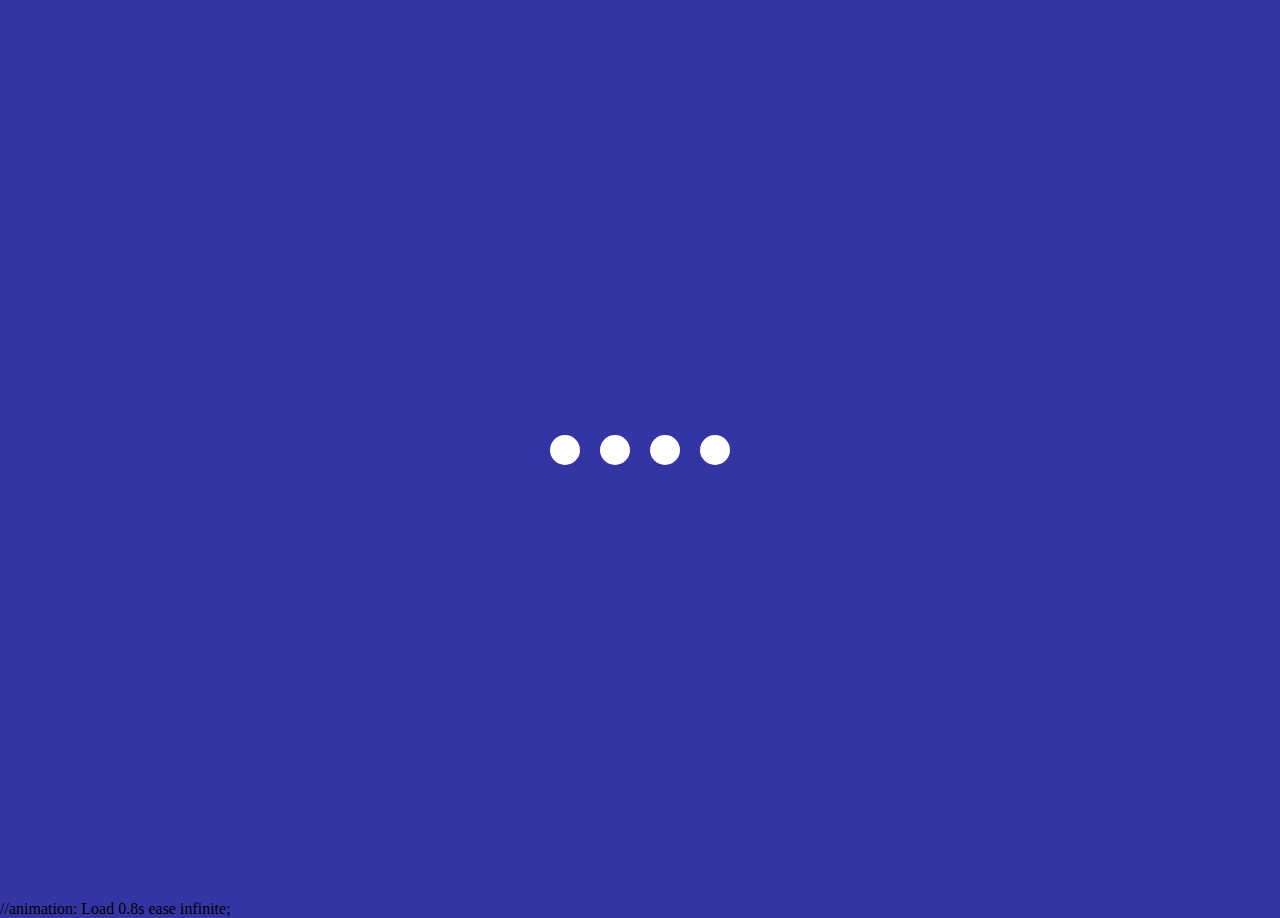
<file: 02.Dynamin-loading-animation/index.html>
<!DOCTYPE html>
<html lang="en">
<head>
    <meta charset="UTF-8">
    <meta name="viewport" content="width=device-width, initial-scale=1.0">
    <title>Loading Animation</title>

    <link rel="stylesheet" href="style.css">
</head>
<body>
    <section class="wrapper">
        <div class="loader">
            <div class="loading" id="one"></div>
            <div class="loading" id="two"></div>
            <div class="loading" id = "three"></div>
            <div class="loading"id = "four"></div>
        </div>
    </section>
</body>
</html>

//animation: Load 0.8s ease infinite;
</file>
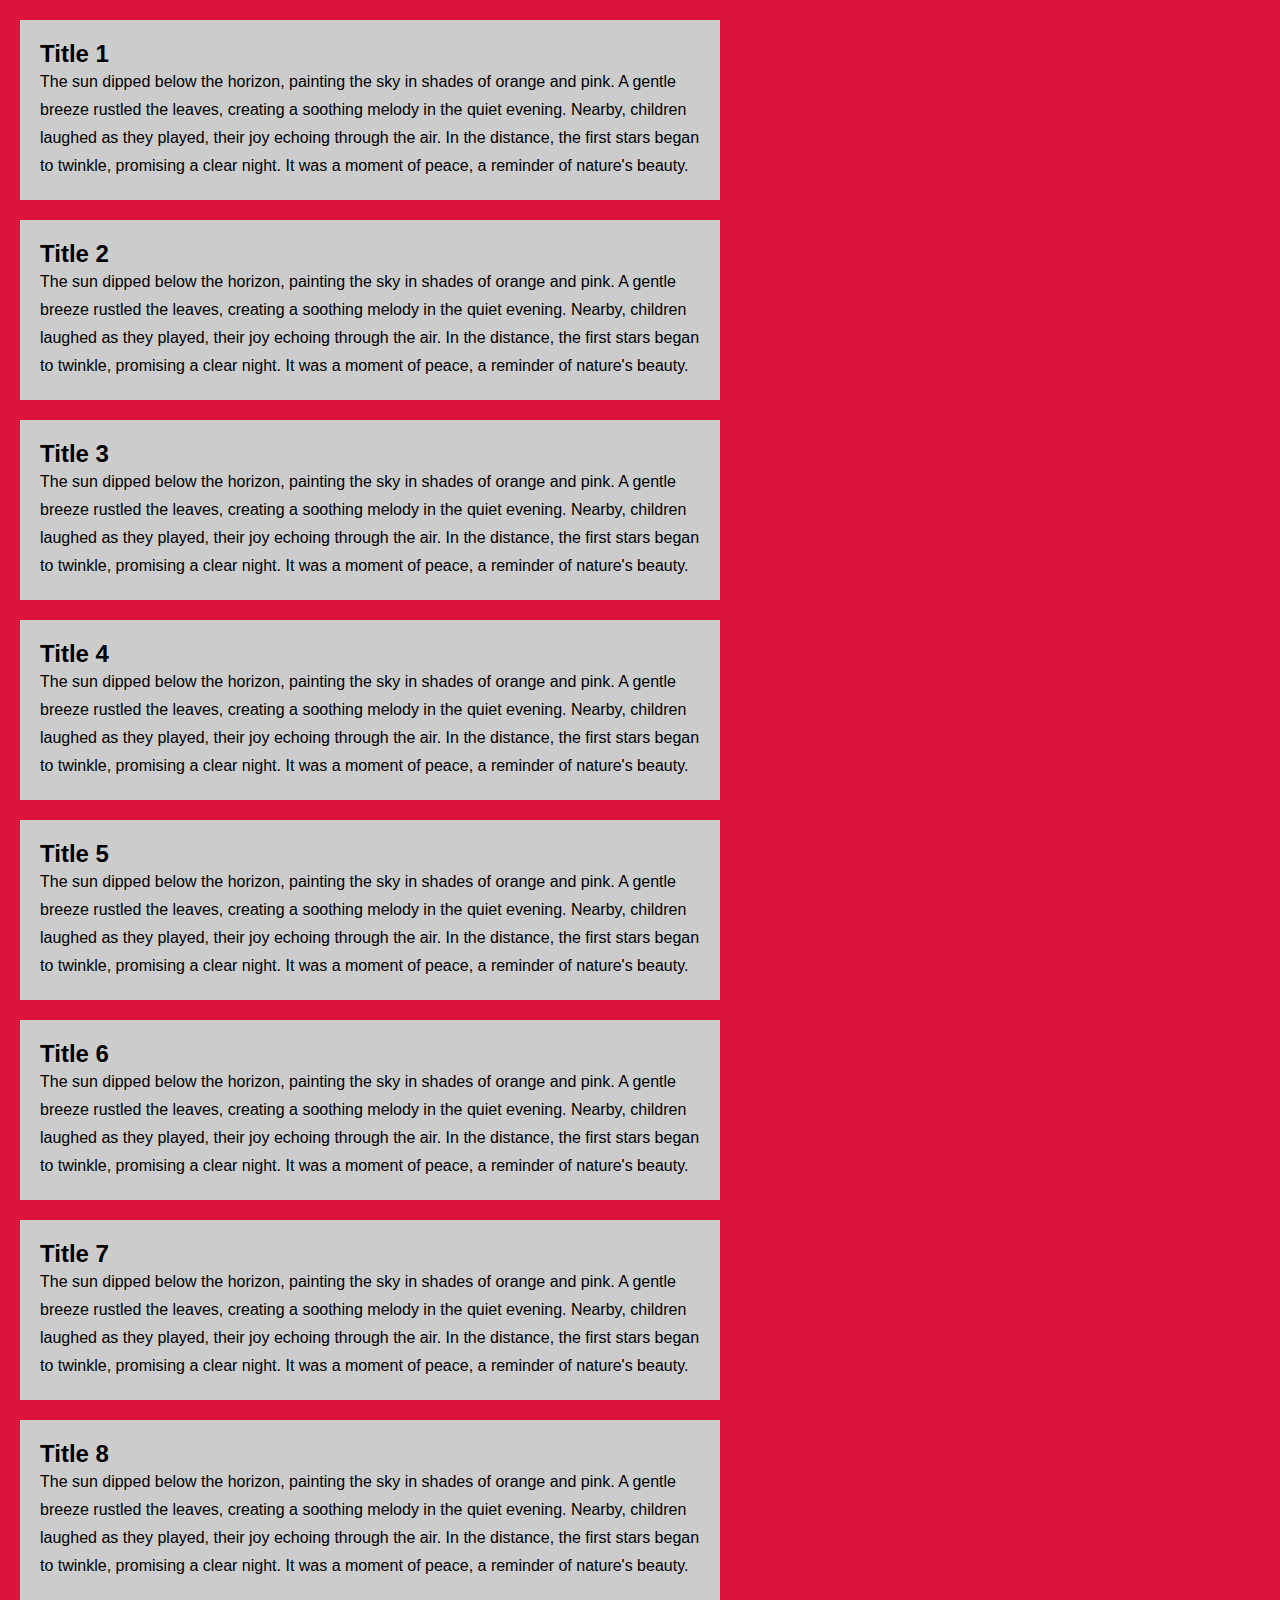
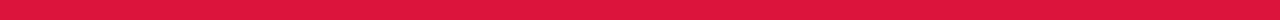
<file: 03 Custom Scrollbar/index.html>
<html lang="en">
<head>
    <meta charset="UTF-8">
    <meta name="viewport" content="width=device-width, initial-scale=1.0">
    <title>Custom Scrollbar</title>
    <link rel="stylesheet" href="style.css">
</head>
<body>
    <section>
        <div class="card">
            <h2 class="card-title">Title 1</h2>
            <p>The sun dipped below the horizon, painting the sky in shades of orange and pink. A gentle breeze rustled the leaves, creating a soothing melody in the quiet evening. Nearby, children laughed as they played, their joy echoing through the air. In the distance, the first stars began to twinkle, promising a clear night. It was a moment of peace, a reminder of nature's beauty.</p>
        </div>
        <div class="card">
            <h2 class="card-title">Title 2</h2>
            <p>The sun dipped below the horizon, painting the sky in shades of orange and pink. A gentle breeze rustled the leaves, creating a soothing melody in the quiet evening. Nearby, children laughed as they played, their joy echoing through the air. In the distance, the first stars began to twinkle, promising a clear night. It was a moment of peace, a reminder of nature's beauty.</p>
        </div>
        <div class="card">
            <h2 class="card-title">Title 3</h2>
            <p>The sun dipped below the horizon, painting the sky in shades of orange and pink. A gentle breeze rustled the leaves, creating a soothing melody in the quiet evening. Nearby, children laughed as they played, their joy echoing through the air. In the distance, the first stars began to twinkle, promising a clear night. It was a moment of peace, a reminder of nature's beauty.</p>
        </div>
        <div class="card">
            <h2 class="card-title">Title 4</h2>
            <p>The sun dipped below the horizon, painting the sky in shades of orange and pink. A gentle breeze rustled the leaves, creating a soothing melody in the quiet evening. Nearby, children laughed as they played, their joy echoing through the air. In the distance, the first stars began to twinkle, promising a clear night. It was a moment of peace, a reminder of nature's beauty.</p>
        </div>
        <div class="card">
            <h2 class="card-title">Title 5</h2>
            <p>The sun dipped below the horizon, painting the sky in shades of orange and pink. A gentle breeze rustled the leaves, creating a soothing melody in the quiet evening. Nearby, children laughed as they played, their joy echoing through the air. In the distance, the first stars began to twinkle, promising a clear night. It was a moment of peace, a reminder of nature's beauty.</p>
        </div>
        <div class="card">
            <h2 class="card-title">Title 6</h2>
            <p>The sun dipped below the horizon, painting the sky in shades of orange and pink. A gentle breeze rustled the leaves, creating a soothing melody in the quiet evening. Nearby, children laughed as they played, their joy echoing through the air. In the distance, the first stars began to twinkle, promising a clear night. It was a moment of peace, a reminder of nature's beauty.</p>
        </div>
        <div class="card">
            <h2 class="card-title">Title 7</h2>
            <p>The sun dipped below the horizon, painting the sky in shades of orange and pink. A gentle breeze rustled the leaves, creating a soothing melody in the quiet evening. Nearby, children laughed as they played, their joy echoing through the air. In the distance, the first stars began to twinkle, promising a clear night. It was a moment of peace, a reminder of nature's beauty.</p>
        </div>
        <div class="card">
            <h2 class="card-title">Title 8</h2>
            <p>The sun dipped below the horizon, painting the sky in shades of orange and pink. A gentle breeze rustled the leaves, creating a soothing melody in the quiet evening. Nearby, children laughed as they played, their joy echoing through the air. In the distance, the first stars began to twinkle, promising a clear night. It was a moment of peace, a reminder of nature's beauty.</p>
        </div>
    </section>
</body>
</html>
</file>
<file: 02.Dynamin-loading-animation/style.css>
*{
    padding: 0;
    margin: 0;
    box-sizing: border-box;
}

body{
    background: #00008bcb;
}

.wrapper{
    display: flex;
    justify-content: center;
    align-items: center;
    min-height: 100vh;
}

.wrapper .loader{
    display: flex;
    justify-content: center;
    padding: 0 20px;
}

.loader .loading {
    background: #fff;
    width: 30px;
    height: 30px;
    border-radius: 50%; /* Changed to 50% for a perfect circle */
    margin: 0 10px;
    animation: Load 0.8s ease infinite;
}

#one {
    animation-delay: 0.3s;
}

#two {
    animation-delay: 0.4s;
}

#three {
    animation-delay: 0.5s;
}

@keyframes Load {
    0% {
        width: 30px;
        height: 30px;
    }
    50% {
        width: 20px;
        height: 20px;
    }
    100% {
        width: 30px;
        height: 30px; /* Return to the original size */
    }
}
</file>
<file: 03 Custom Scrollbar/style.css>
*{
    padding: 0;
    margin: 0;
    box-sizing: border-box;
    font-family: sans-serif;
} 

body{
    background-color: crimson;
}

.card{
    width: 700px;
    background-color: #ccc;
    padding: 20px;
    margin: 20px;
    font-family: sans-serif;
    line-height: 28px;
}

/* Scrollbar */

::-webkit-scrollbar{
    background-color: transparent;
    width: 10px;
    border: 2px dashed white;
}
::-webkit-scrollbar-thumb{
    background: linear-gradient(#B721FF,#21D4FD);
    border-radius: 100px;
}
</file>
